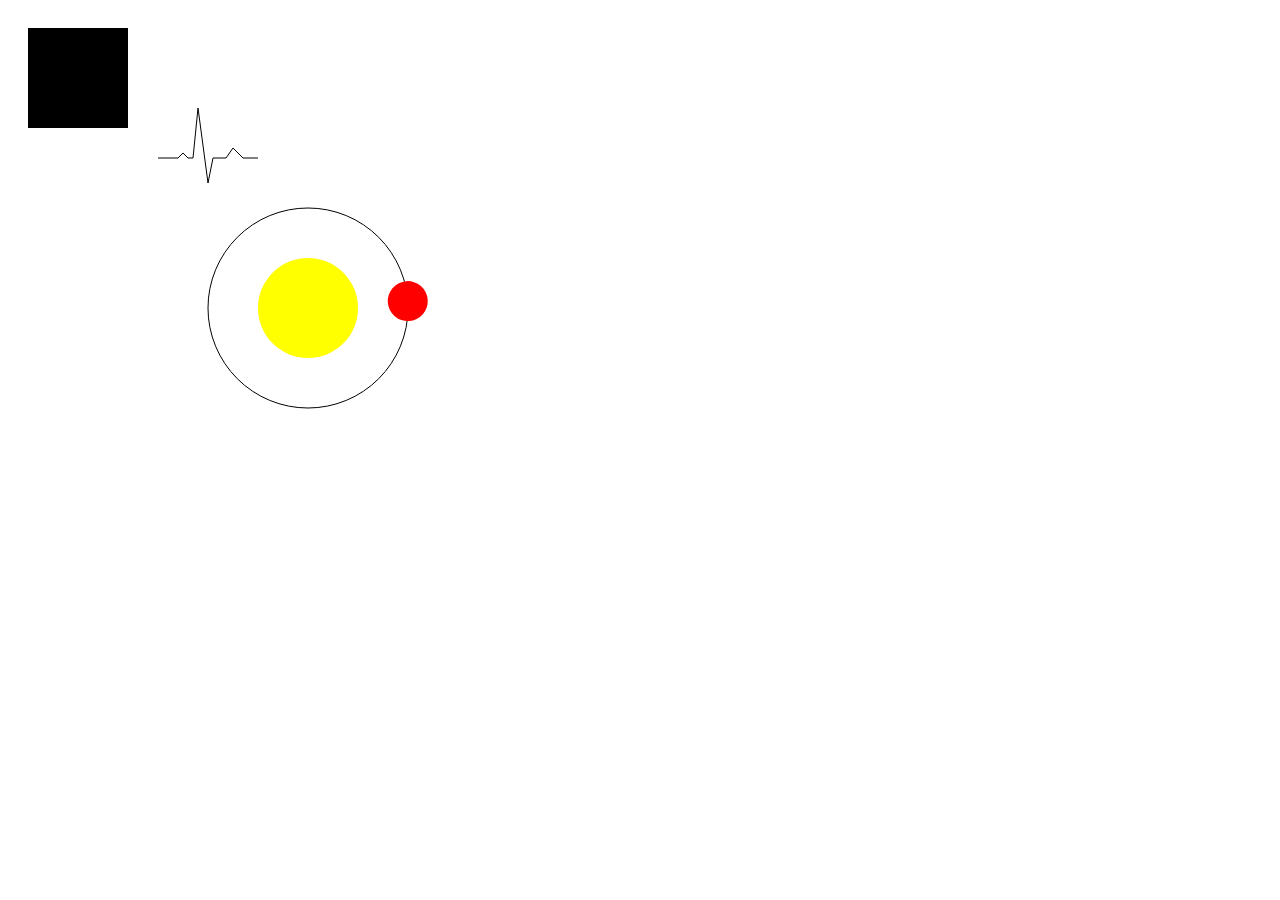
<file: index.html>
<!DOCTYPE html>
<html>

<head>
    <meta charset="utf-8" />
    <meta http-equiv="X-UA-Compatible" content="IE=edge">
    <title>Page Title</title>
    <meta name="viewport" content="width=device-width, initial-scale=1">
    <link rel="stylesheet" type="text/css" media="screen" href="main.css" />

</head>

<body>
    <canvas id="tutorial1" width="500" height="500"></canvas>
</body>
<script type="text/javascript" src="main.js"></script>

</html>
</file>
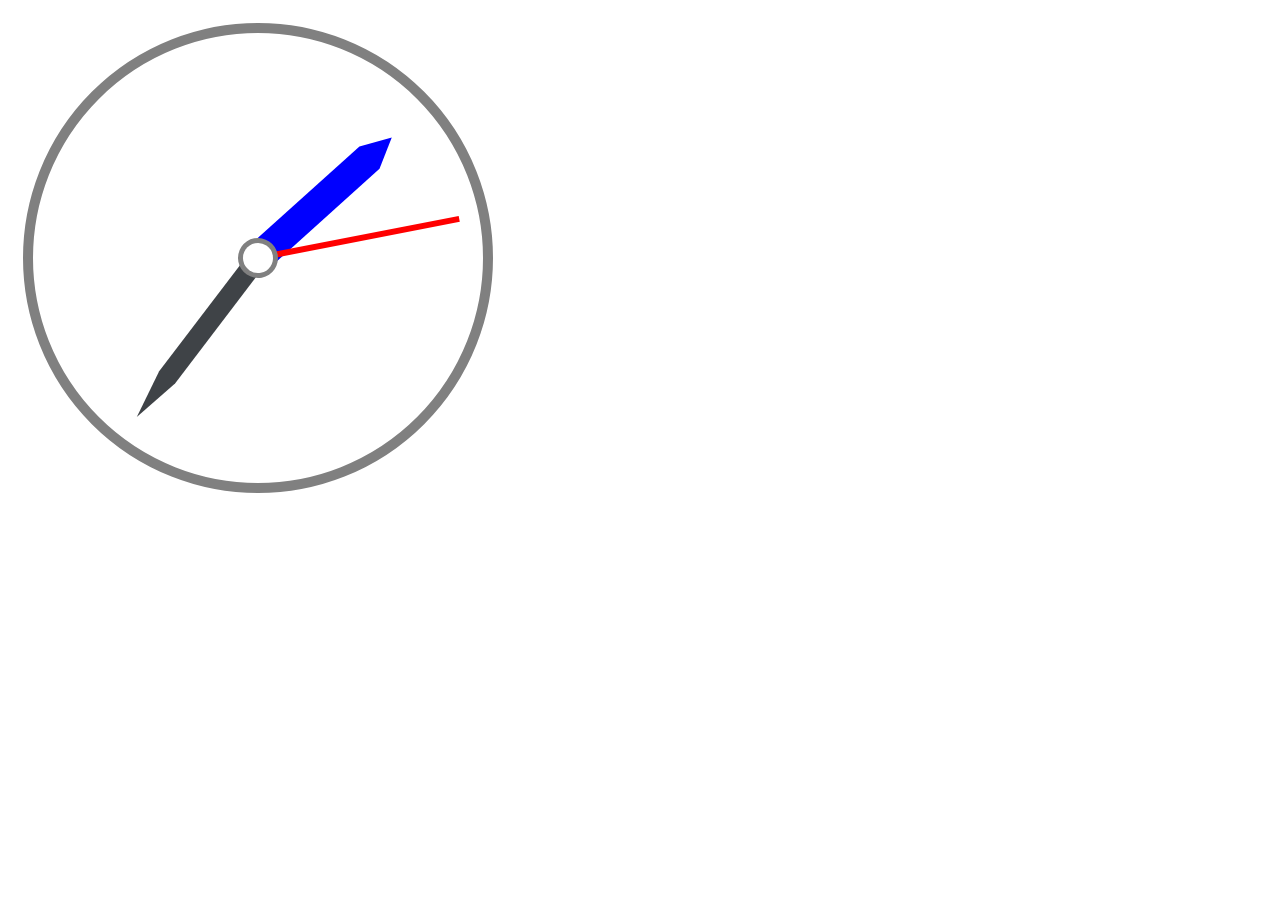
<file: clock.html>
<!DOCTYPE html>
<html>
<head>
    <meta charset="utf-8" />
    <meta http-equiv="X-UA-Compatible" content="IE=edge">
    <title>Page Title</title>
    <meta name="viewport" content="width=device-width, initial-scale=1">
    <link rel="stylesheet" type="text/css" media="screen" href="main.css" />
    <script src="clock.js"></script>
</head>
<body>
    <canvas id="clockall" width="500" height="500"></canvas>
    <!-- <canvas id="hourhand" width="30" height="180" v-on:mousedown="movehour"></canvas>
    <canvas id="minutehand" width="20" height="200" v-on:mousedown="moveminute"></canvas>
    <canvas id="secondhand" width="6" height="205" v-on:mousedown="movesecond" v-show="seensecondhand"></canvas>
    <canvas id="clockpoint" width="50" height="50"></canvas> -->
</body>
</html>
</file>
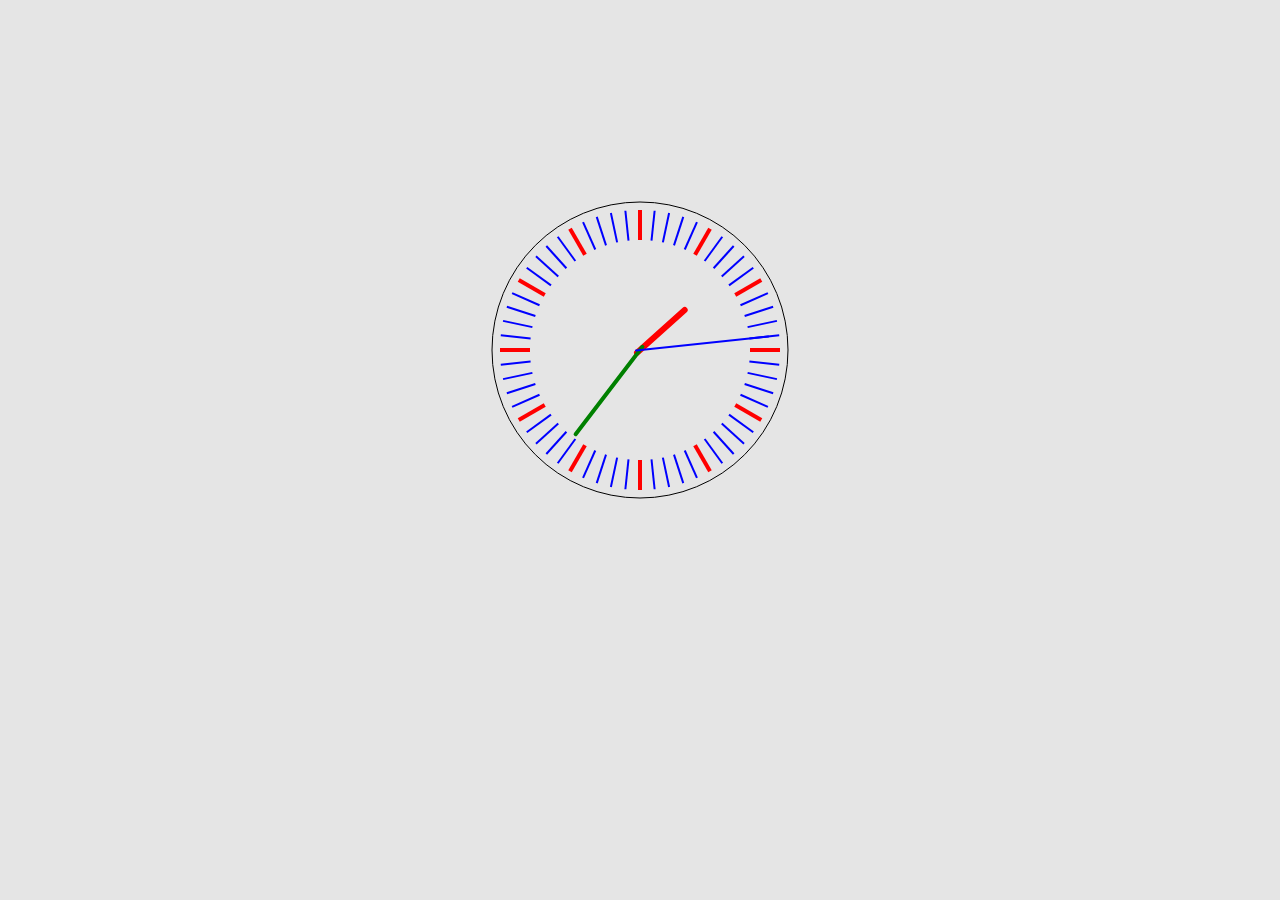
<file: clock_example.html>
<!DOCTYPE html>
<html>
<head>
    <meta charset="utf-8" />
    <meta http-equiv="X-UA-Compatible" content="IE=edge">
    <title>clock_example</title>
    <script src="clock_example.js"></script>
    <style>
        body {
            padding: 0;
            margin: 0;
            background-color: rgba(0, 0, 0, 0.1)
        }
        canvas {
            display: block;
            margin: 200px auto;
        }
    </style>
</head>
<body>
    <canvas id="solar" width="300" height="300"></canvas>
</body>
</html>
</file>
<file: main.css>
#clock{
    position: absolute;
    left: 100px;
    top: 100px;
}
#clockpoint{
    position: absolute;
    left: 325px;
    top: 325px;
}
#hourhand{
    position: absolute;
    left:335px;
    top:170px;
    transform: rotate(0deg);
    transform-origin: center bottom;
    cursor: pointer;
}
#minutehand{
    position: absolute;
    left: 340px;
    top: 150px;
    transform: rotate(0deg);
    transform-origin: center bottom;
    cursor: pointer;
}
#secondhand{
    position: absolute;
    left:348px;
    top: 150px;
    transform: rotate(0deg);
    transform-origin: center bottom;
    cursor: pointer;
}
</file>
